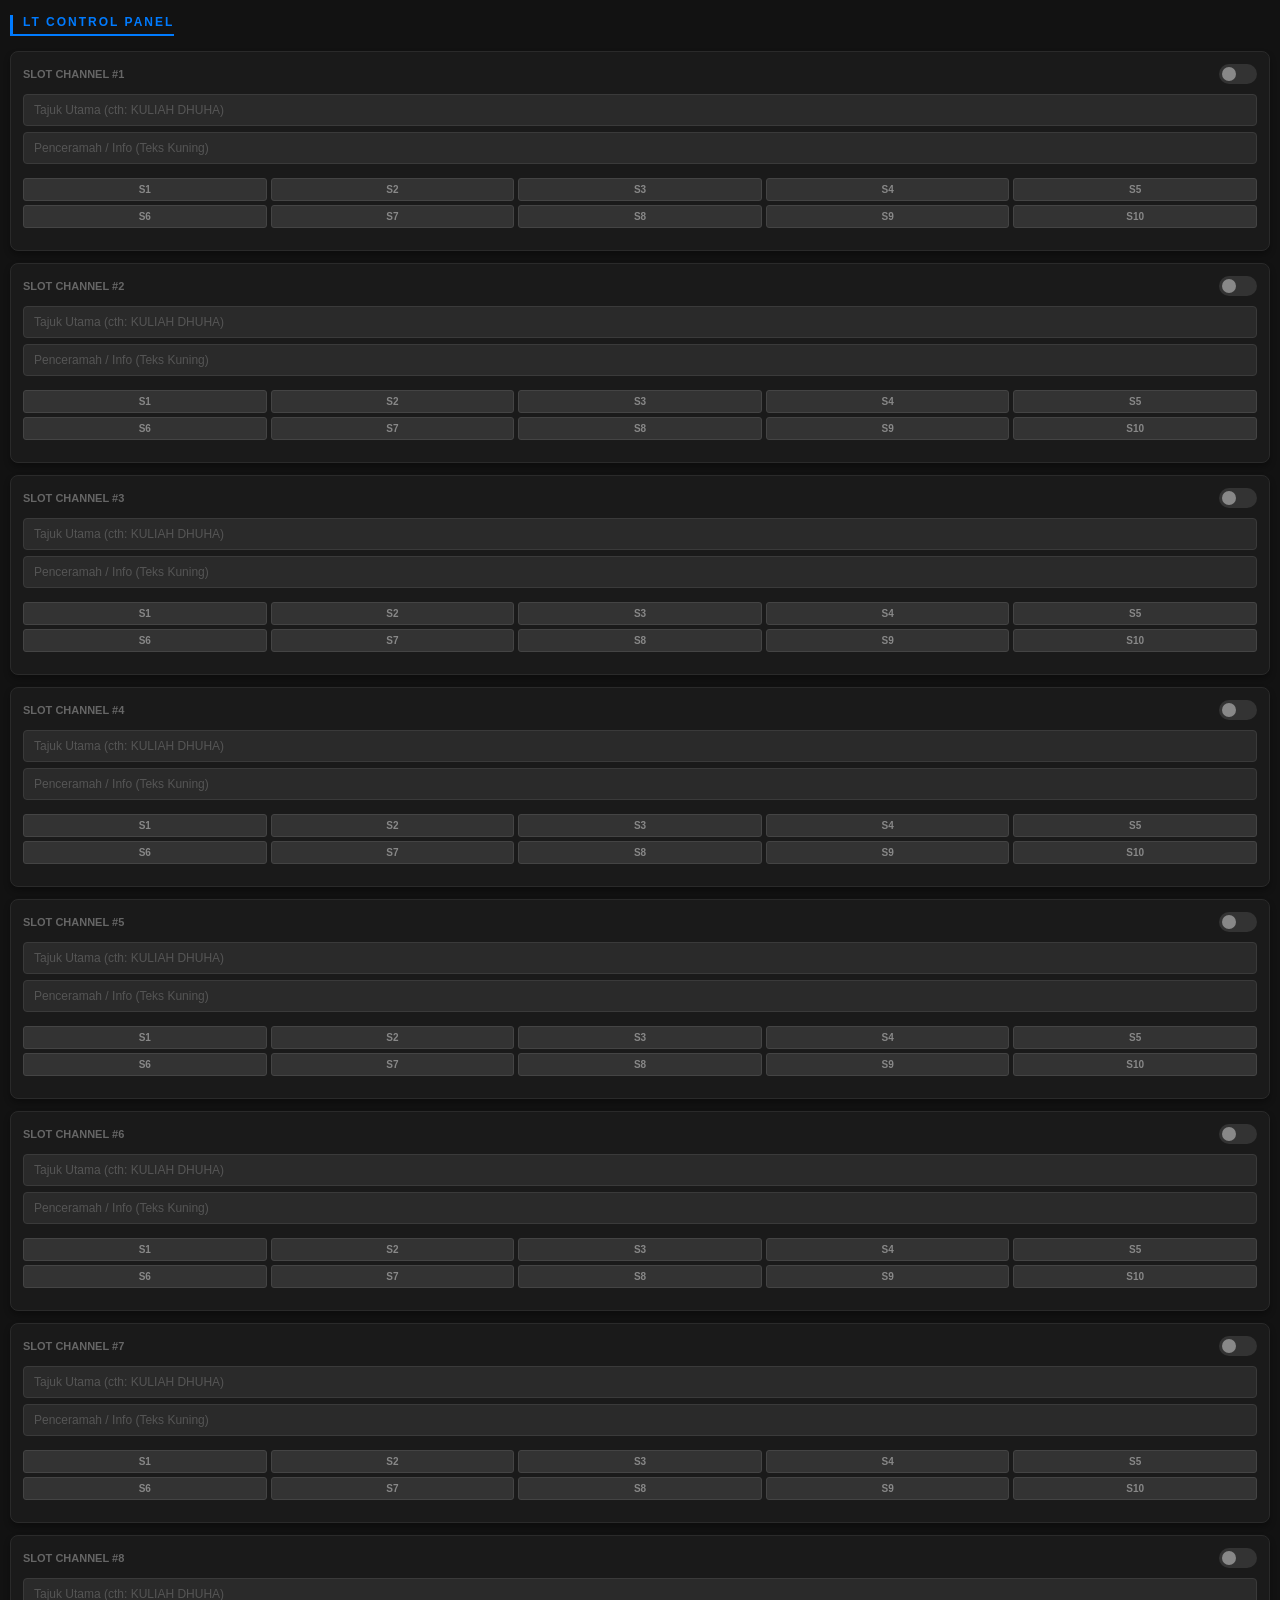
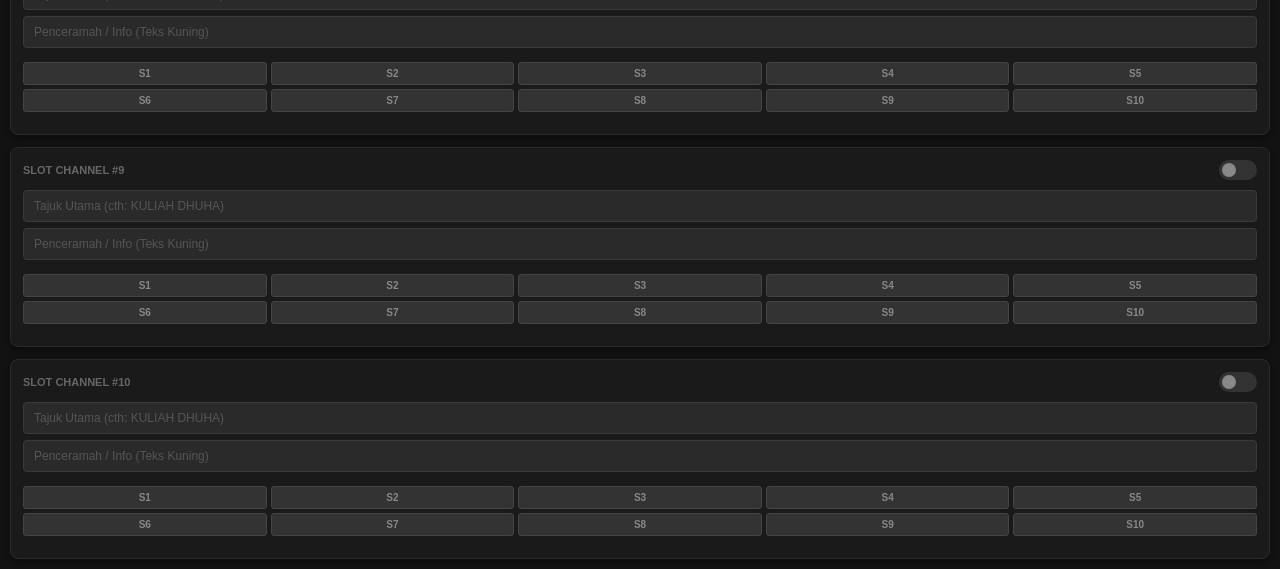
<file: index.html>
<!DOCTYPE html>
<html lang="ms">
<head>
    <meta charset="utf-8">
    <title>Sleek OBS Control Panel</title>
    <link rel="stylesheet" href="common/css/style-control_panel.css">
    <script src="common/js/jquery.js"></script>

    <style>
        body.panel {
            background-color: #121212;
            color: #efefef;
            font-family: 'Segoe UI', Roboto, sans-serif;
            margin: 0;
            padding: 10px;
            overflow-x: hidden;
        }

        h2 {
            font-size: 12px;
            text-transform: uppercase;
            letter-spacing: 2px;
            color: #007bff;
            margin: 5px 0 15px 0;
            border-bottom: 2px solid #007bff;
            padding-bottom: 5px;
            display: inline-block;
        }

        /* Layout Menegak - Compact untuk Dock OBS */
        #container {
            display: flex;
            flex-direction: column;
            gap: 12px;
            max-width: 100%;
        }

        .lt-row {
            background: #1a1a1a;
            border-radius: 8px;
            padding: 12px;
            border: 1px solid #2a2a2a;
            box-shadow: 0 4px 6px rgba(0,0,0,0.3);
            transition: border-color 0.3s;
        }

        .lt-row:hover {
            border-color: #3a3a3a;
        }

        .lt-header {
            display: flex;
            justify-content: space-between;
            align-items: center;
            margin-bottom: 10px;
        }

        .lt-title {
            font-size: 11px;
            font-weight: 800;
            color: #666;
            text-transform: uppercase;
        }

        /* Input Styling */
        input {
            width: 100%;
            background: #252525;
            border: 1px solid #333;
            color: #fff;
            padding: 8px;
            font-size: 13px;
            border-radius: 4px;
            margin-bottom: 6px;
            box-sizing: border-box;
            outline: none;
        }

        input:focus {
            border-color: #007bff;
            background: #2a2a2a;
        }

        input::placeholder {
            color: #555;
        }

        /* Slot Buttons Grid */
        .slot-grid {
            display: grid;
            grid-template-columns: repeat(5, 1fr);
            gap: 4px;
            margin-top: 8px;
        }

        .slot-btn {
            background: #333;
            border: 1px solid #444;
            color: #888;
            font-size: 10px;
            font-weight: bold;
            padding: 5px 0;
            border-radius: 3px;
            cursor: pointer;
            transition: all 0.2s;
        }

        .slot-btn:hover {
            background: #444;
            color: #fff;
        }

        .slot-btn.active {
            background: rgba(0, 123, 255, 0.1);
            color: #007bff;
            border-color: #007bff;
        }

        /* Toggle Switch */
        .switch {
            position: relative;
            display: inline-block;
            width: 38px;
            height: 20px;
        }

        .switch input { opacity: 0; width: 0; height: 0; }

        .slider {
            position: absolute;
            cursor: pointer;
            top: 0; left: 0; right: 0; bottom: 0;
            background-color: #333;
            transition: .3s;
            border-radius: 20px;
        }

        .slider:before {
            position: absolute;
            content: "";
            height: 14px; width: 14px;
            left: 3px; bottom: 3px;
            background-color: #888;
            transition: .3s;
            border-radius: 50%;
        }

        input:checked + .slider { background-color: #28a745; }
        input:checked + .slider:before { 
            transform: translateX(18px); 
            background-color: white;
        }

    </style>
</head>
<body class="panel">
    <h2>LT Control Panel</h2>
    
    <div id="container">
        </div>

    <script>
        const bcp = new BroadcastChannel('obs-lower-thirds-channel');

        // Jana 10 baris LT secara automatik
        for (let i = 1; i <= 10; i++) {
            $('#container').append(`
                <div class="lt-row">
                    <div class="lt-header">
                        <span class="lt-title">Slot Channel #${i}</span>
                        <label class="switch">
                            <input type="checkbox" id="toggle-${i}" onchange="sendToggle(${i})">
                            <span class="slider"></span>
                        </label>
                    </div>
                    <input type="text" id="alt-${i}-name" placeholder="Tajuk Utama (cth: KULIAH DHUHA)">
                    <input type="text" id="alt-${i}-info" placeholder="Penceramah / Info (Teks Kuning)">
                    
                    <div class="slot-grid" id="slots-${i}">
                        </div>
                </div>
            `);

            for (let s = 1; s <= 10; s++) {
                $(`#slots-${i}`).append(`
                    <button class="slot-btn" id="btn-lt-${i}-s-${s}" onclick="handleSlot(${i}, ${s})" title="Simpan/Muat Slot ${s}">S${s}</button>
                `);
            }
        }

        // Fungsi Simpan & Muat (LocalStorage)
        function handleSlot(ltId, slotId) {
            const nameInput = $(`#alt-${ltId}-name`);
            const infoInput = $(`#alt-${ltId}-info`);
            const key = `lt-storage-${ltId}-s-${slotId}`;
            const savedData = localStorage.getItem(key);

            // Jika input kosong dan ada data disimpan, kita MUAT (LOAD)
            if (nameInput.val() === "" && savedData) {
                const data = JSON.parse(savedData);
                nameInput.val(data.name);
                infoInput.val(data.info);
                
                // Jika sedang ON, kemaskini terus ke OBS
                if ($(`#toggle-${ltId}`).is(':checked')) {
                    sendToggle(ltId);
                }
            } 
            // Jika input ada teks, kita SIMPAN (SAVE)
            else if (nameInput.val() !== "") {
                const dataToSave = {
                    name: nameInput.val(),
                    info: infoInput.val()
                };
                localStorage.setItem(key, JSON.stringify(dataToSave));
                $(`#btn-lt-${ltId}-s-${slotId}`).addClass('active');
            }
        }

        // Fungsi hantar data ke OBS (browser-source.html)
        function sendToggle(id) {
            const isChecked = $(`#toggle-${id}`).is(':checked');
            bcp.postMessage({
                id: id,
                name: $(`#alt-${id}-name`).val(),
                info: $(`#alt-${id}-info`).val(),
                switch: isChecked
            });
        }

        // Semak butang yang ada data tersimpan semasa mula
        $(document).ready(function() {
            for (let i = 1; i <= 10; i++) {
                for (let s = 1; s <= 10; s++) {
                    if (localStorage.getItem(`lt-storage-${i}-s-${s}`)) {
                        $(`#btn-lt-${i}-s-${s}`).addClass('active');
                    }
                }
            }
        });
    </script>
</body>
</html>
</file>
<file: common/css/style-control_panel.css>
/* Style Control Panel - Sleek Vertical Edition
   Sesuai untuk OBS Dock (Panel Kiri/Kanan)
*/

body.panel {
    background-color: #121212; /* Warna lebih gelap untuk kontras */
    color: #efefef;
    font-family: 'Inter', 'Segoe UI', Roboto, Helvetica, Arial, sans-serif;
    margin: 0;
    padding: 10px;
    scrollbar-width: thin;
    scrollbar-color: #333 #121212;
}

/* Custom Scrollbar untuk Chrome/Edge */
body::-webkit-scrollbar {
    width: 6px;
}
body::-webkit-scrollbar-track {
    background: #121212;
}
body::-webkit-scrollbar-thumb {
    background-color: #333;
    border-radius: 10px;
}

h2 {
    font-size: 14px;
    text-transform: uppercase;
    letter-spacing: 1.5px;
    color: #007bff;
    margin: 10px 0 15px 5px;
    border-left: 3px solid #007bff;
    padding-left: 10px;
}

/* Bekas Baris LT */
#container {
    display: flex;
    flex-direction: column;
    gap: 10px;
}

.lt-row {
    background: #1e1e1e;
    border-radius: 6px;
    padding: 12px;
    border: 1px solid #2a2a2a;
    transition: border 0.3s ease;
}

.lt-row:hover {
    border-color: #3a3a3a;
}

.lt-header {
    display: flex;
    justify-content: space-between;
    align-items: center;
    margin-bottom: 10px;
}

.lt-title {
    font-size: 11px;
    font-weight: 700;
    color: #888;
    text-transform: uppercase;
}

/* Input Gaya Kompak */
input[type="text"] {
    width: 100%;
    background: #2a2a2a;
    border: 1px solid #3a3a3a;
    color: white;
    padding: 8px 10px;
    font-size: 12px;
    border-radius: 4px;
    margin-bottom: 6px;
    box-sizing: border-box;
    transition: all 0.2s ease;
}

input[type="text"]:focus {
    border-color: #007bff;
    outline: none;
    background: #333;
}

/* Grid Butang Slot (S1-S10) */
.slot-grid {
    display: grid;
    grid-template-columns: repeat(5, 1fr);
    gap: 4px;
    margin-bottom: 10px;
}

.slot-btn {
    background: #333;
    border: 1px solid transparent;
    color: #999;
    font-size: 10px;
    padding: 5px 0;
    border-radius: 3px;
    cursor: pointer;
    transition: all 0.2s;
}

.slot-btn:hover {
    background: #444;
    color: white;
}

.slot-btn.active {
    background: #1a2533;
    color: #007bff;
    border: 1px solid #007bff;
    font-weight: bold;
}

/* MODEN TOGGLE SWITCH (iOS Style) */
.switch {
    position: relative;
    display: inline-block;
    width: 34px;
    height: 18px;
}

.switch input {
    opacity: 0;
    width: 0;
    height: 0;
}

.slider {
    position: absolute;
    cursor: pointer;
    top: 0;
    left: 0;
    right: 0;
    bottom: 0;
    background-color: #444;
    transition: .3s;
    border-radius: 18px;
}

.slider:before {
    position: absolute;
    content: "";
    height: 14px;
    width: 14px;
    left: 2px;
    bottom: 2px;
    background-color: white;
    transition: .3s;
    border-radius: 50%;
}

input:checked + .slider {
    background-color: #28a745; /* Warna Hijau bila ON */
}

input:checked + .slider:before {
    transform: translateX(16px);
}

/* Support untuk skrin sangat sempit */
@media screen and (max-width: 250px) {
    .slot-grid {
        grid-template-columns: repeat(2, 1fr);
    }
}
</file>
